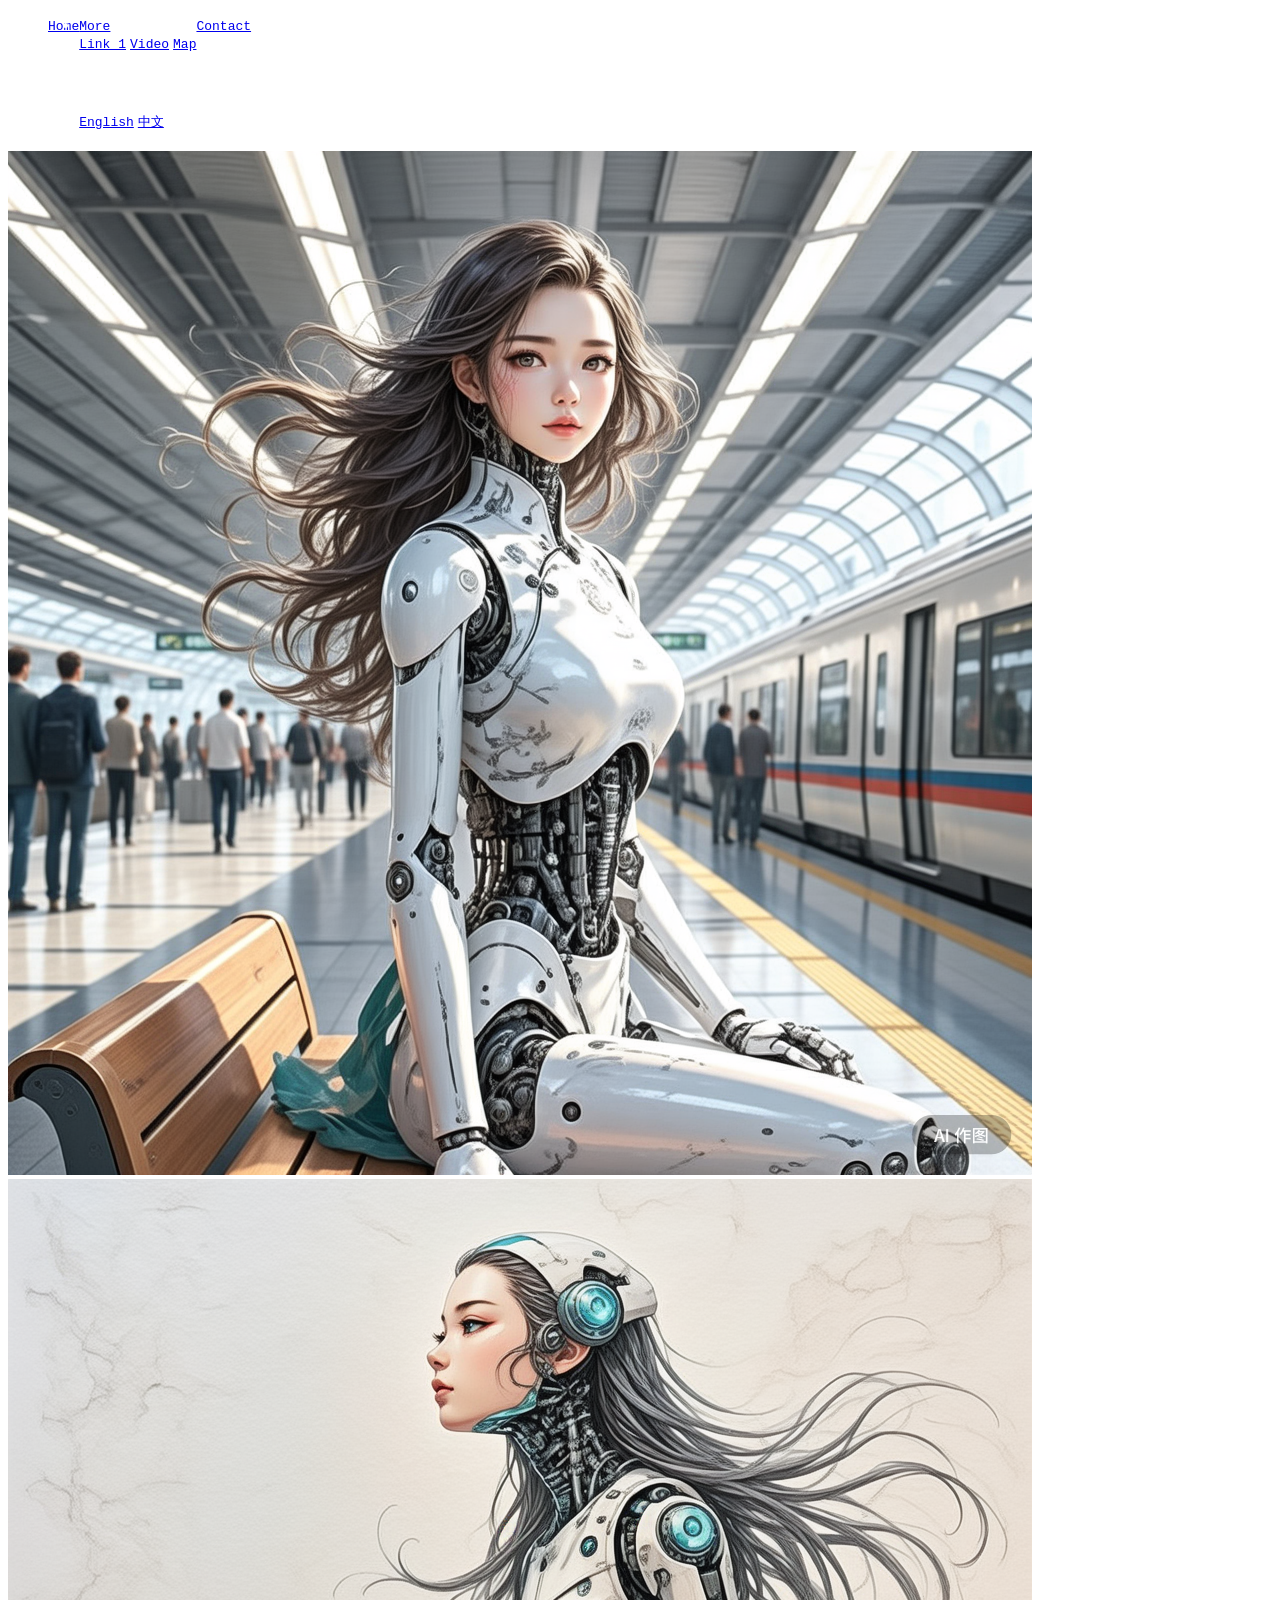
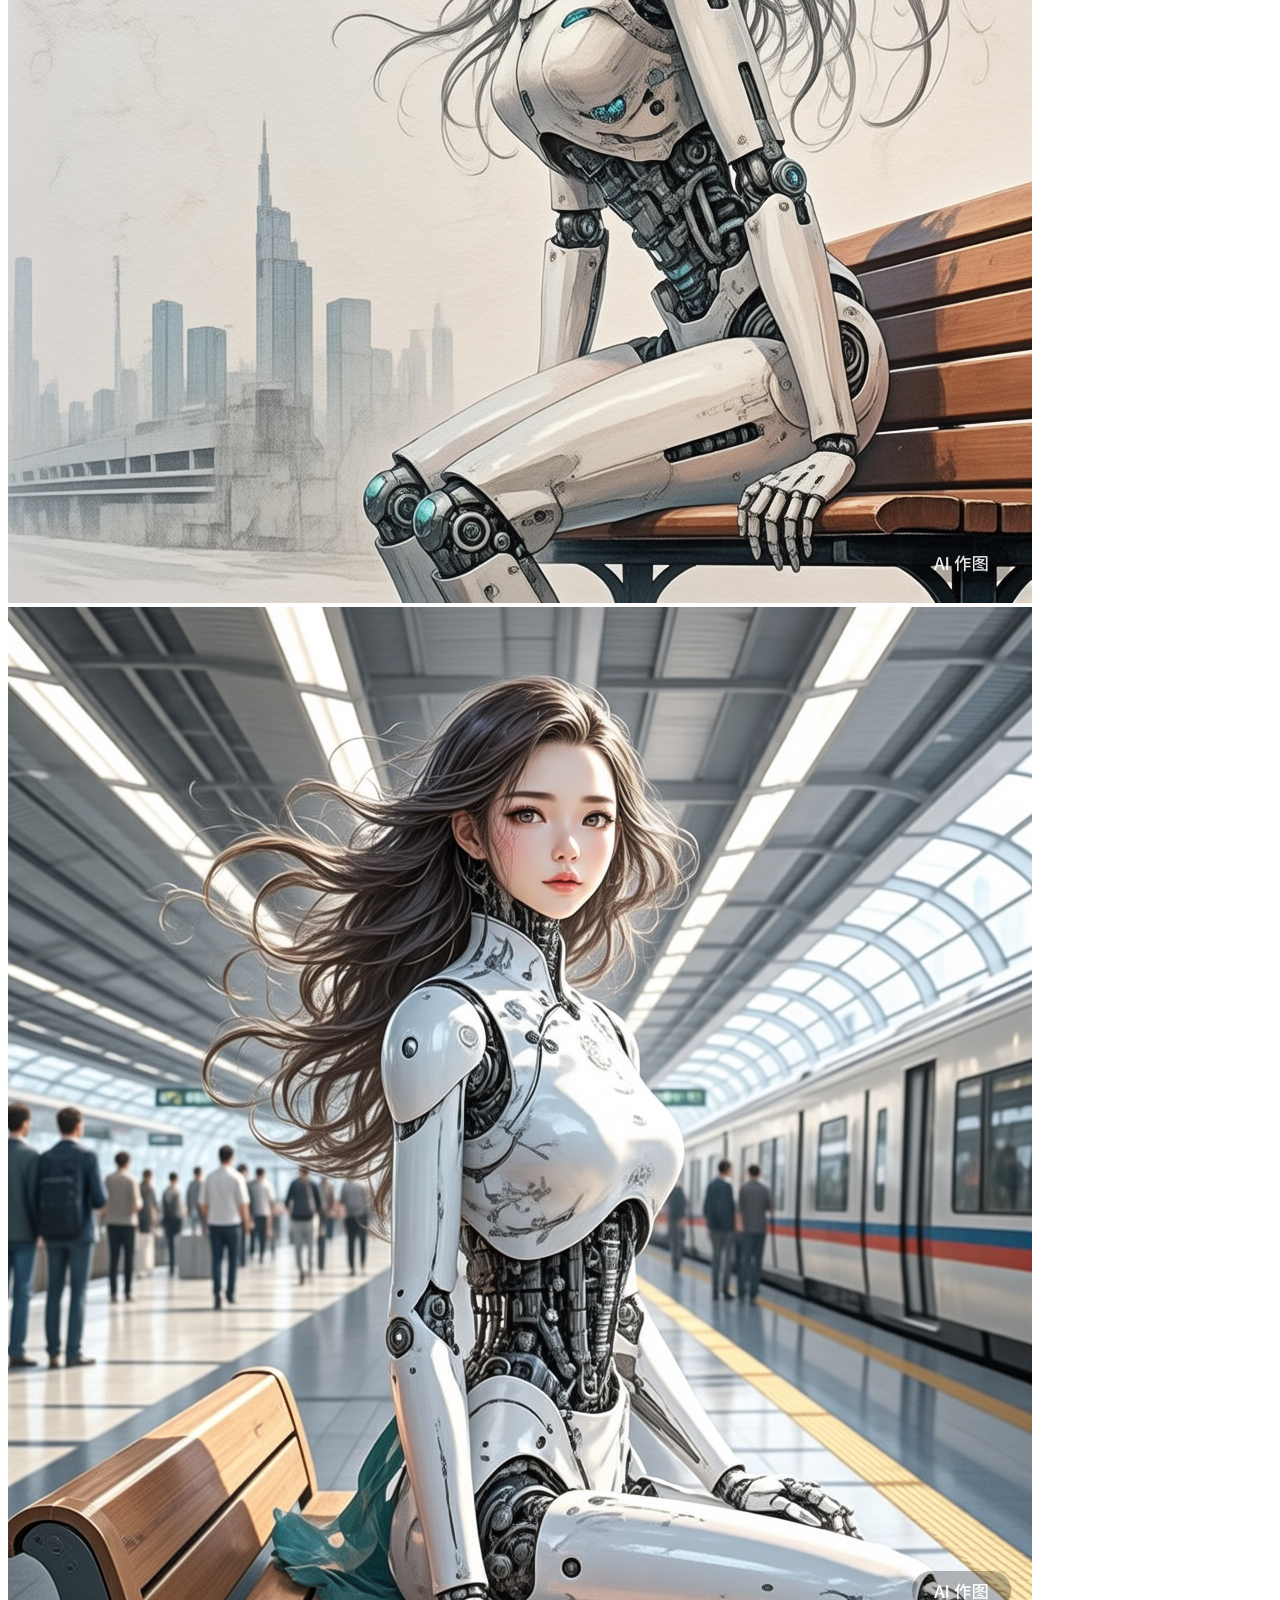
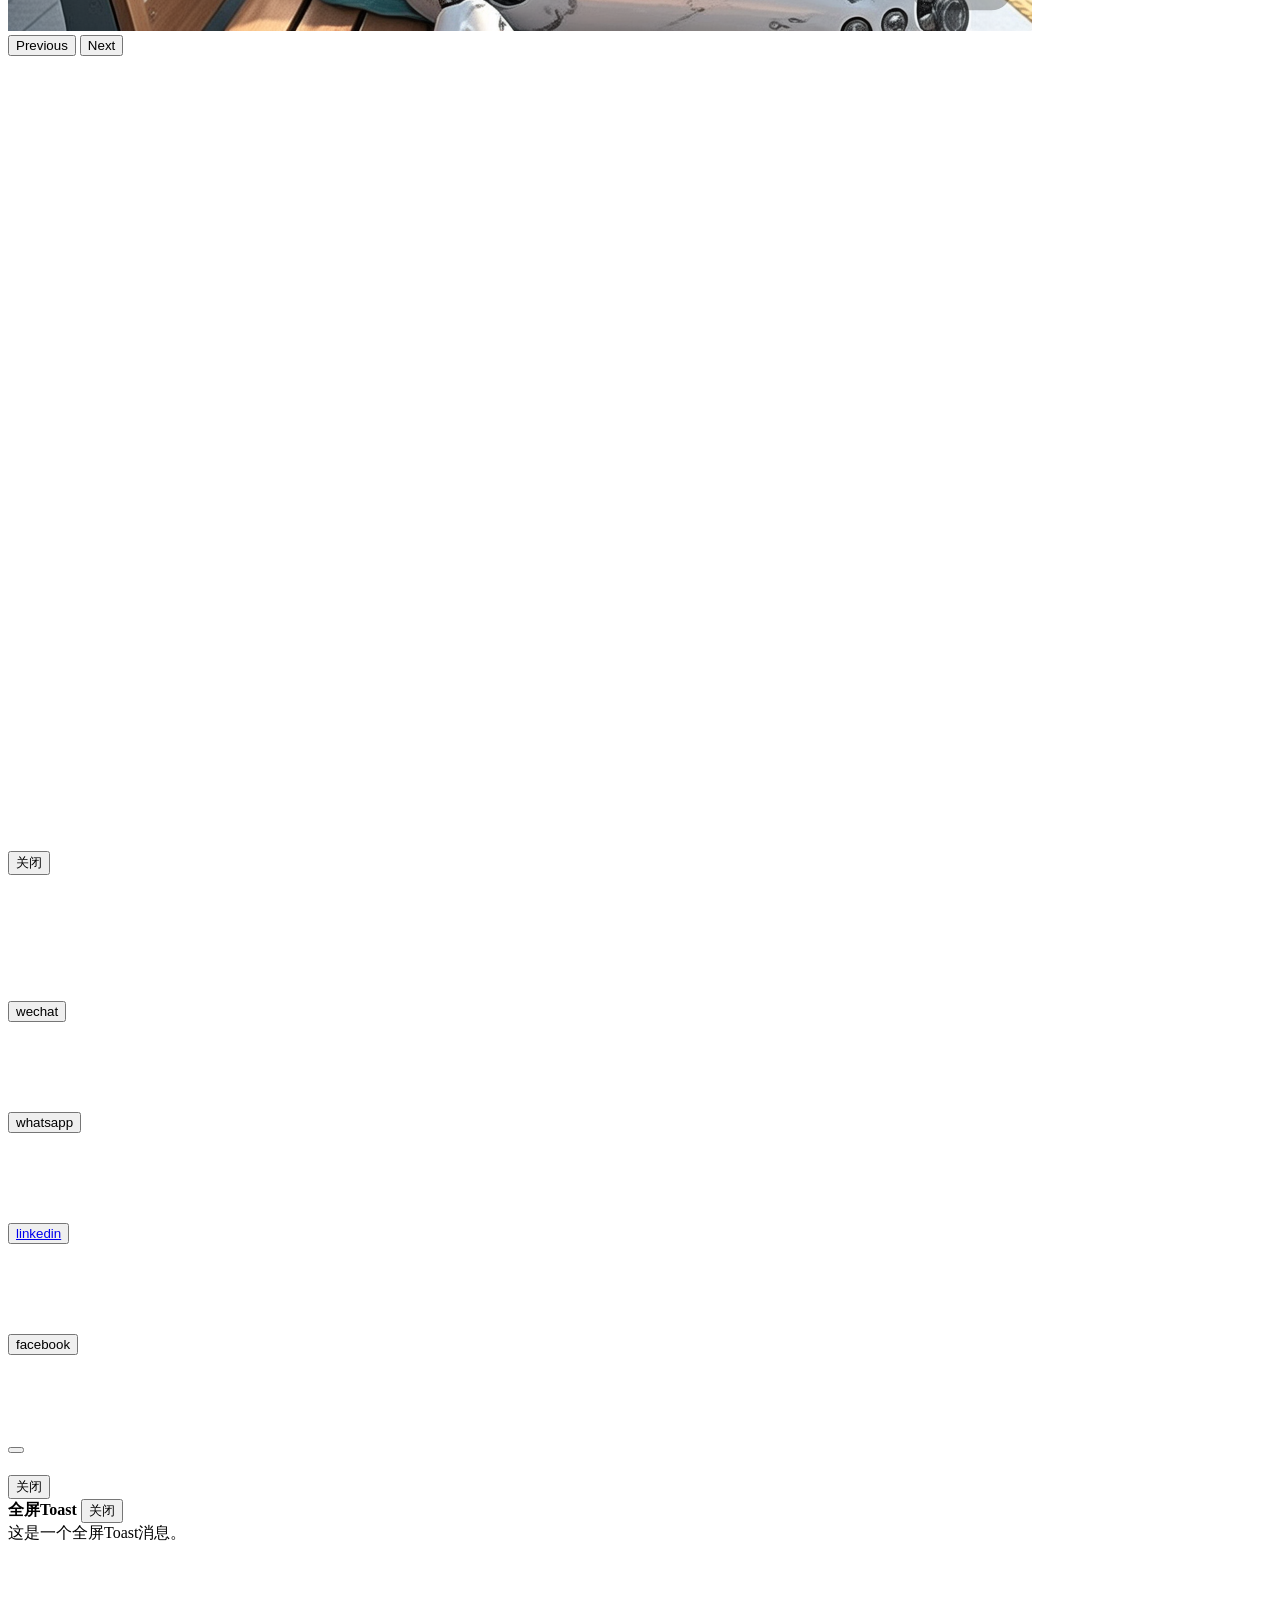
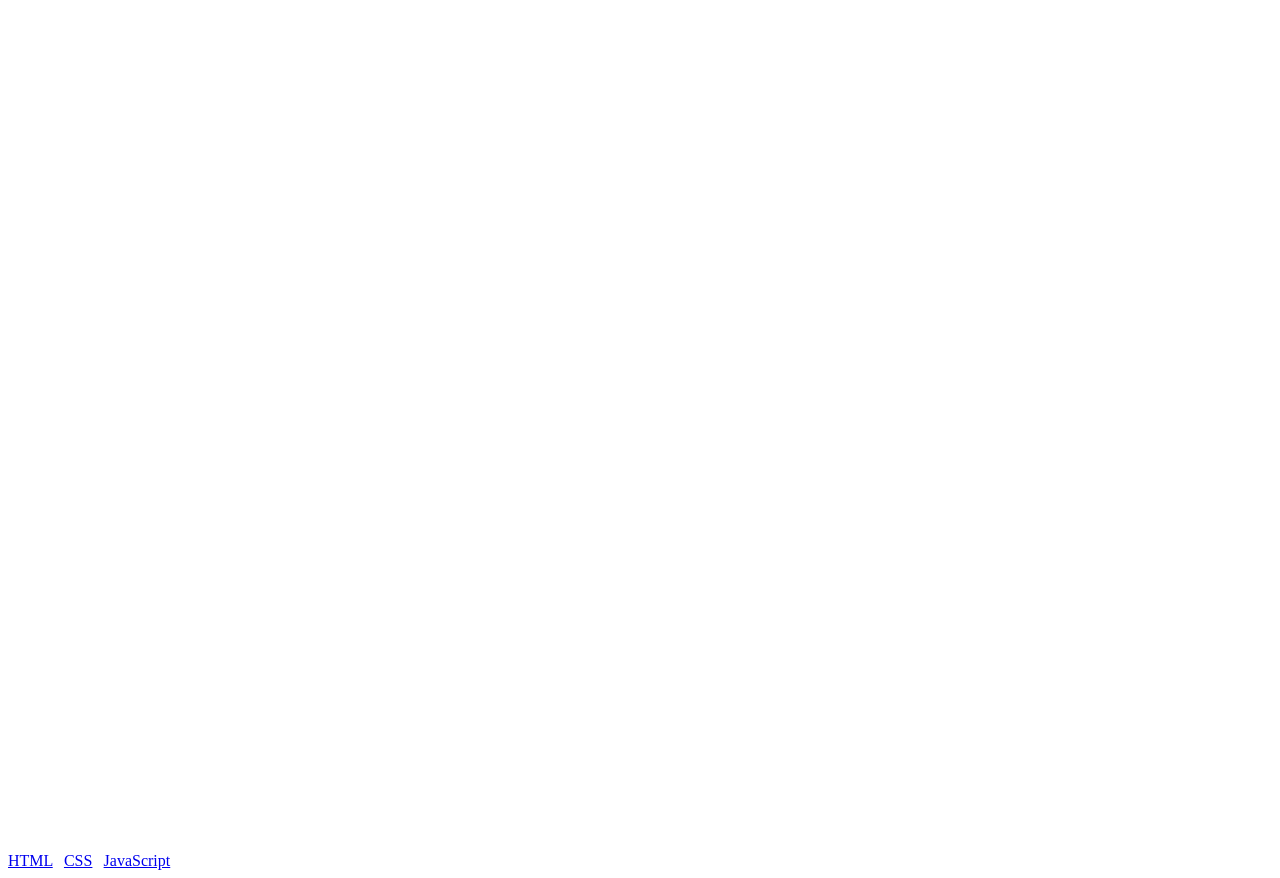
<file: index.html>
<!DOCTYPE html>

<html lang="zh-cn" >

<head>

   <meta charset="utf-8"> 

   <title>网站框架</title>

   <link href="https://cdn.staticfile.net/bootstrap/5.3.2/css/bootstrap.min.css" rel="stylesheet">

   <link href="https://cdn.staticfile.net/bootstrap/5.3.2/css/bootstrap.bundle.min.css" rel="stylesheet">    

   <script src="https://cdn.staticfile.net/bootstrap/5.3.2/js/bootstrap.min.js"></script>

   <script src="https://cdn.staticfile.net/bootstrap/5.3.2/js/bootstrap.bundle.min.js"></script>

   

   <link rel="stylesheet" href="https://cdn.staticfile.net/bootstrap-icons/1.11.3/font/bootstrap-icons.css">



   <meta name="viewport" content="width=device-width, initial-scale=1">



   

   <meta name="apple-mobile-web-app-capable" content="yes"/>

   <meta name="author" content="刘杰华">

   <!-- 网站描述，显示在搜索结果中 -->

   <meta name="description" content="个人网站"/>

   <!-- 关键词，3-10个之间，用英文逗号隔开 -->

   <meta name="keywords" content="测试,HTML, meta tag, tag reference"/>



</head>

<body class="bg-gradient" style="color: rgb(255, 255, 255);">



<!-- 导航栏 *************************************************************-->

    <style>

        .nav-tabs {

          display: flex;

          flex-wrap: nowrap;

          white-space: nowrap;
            }





    </style>



    <div class="container-fluid fixed-top">

        <div class="row bg-light">

      

            <div class="col-10">

                <ul class="nav nav-tabs ">

                    <li class="nav-item">

                      <a class="nav-link active" href="index.html"><kbd class="lead">Home</kbd></a>

                    </li>

                    <!-- 

                    <li class="nav-item">

                      <a class="nav-link" href="map.html"><kbd class="lead">Map</kbd></a>

                    </li>

                    -->

                    <li class="nav-item dropdown">

                        <a class="nav-link dropdown-toggle" href="#" id="navbardrop" data-bs-toggle="dropdown">

                          <kbd class="lead">More</kbd> 

                        </a>

                        <div class="dropdown-menu">

                          <a class="dropdown-item" href="#"><kbd class="lead">Link 1</kbd></a>

                          <a class="dropdown-item" href="video.html" target="_blank"><kbd class="lead">Video</kbd></a>

                          <a class="dropdown-item" href="map.html"target="_blank"><kbd class="lead">Map</kbd></a>

                          <div class="dropdown-divider"></p></div>
                          <h5>Language</h5>

                          <a href="#" class="dropdown-item" id="lang-en"><kbd class="lead">English</kbd></a>

                          <a href="#" class="dropdown-item" id="lang-zh"><kbd class="lead">中文</kbd></a>
                        </div>

                    </li>







                    <li class="nav-item">

                        <a class="nav-link btn btn-primary" data-bs-toggle="offcanvas" href="#offcanvasExample" role="button" aria-controls="offcanvasExample">
  
                          <kbd class="lead">Contact</kbd></a>
  
                      </li>

                </ul>

            </div>

            <div class="col"></div>

        </div>

    </div>

<!-- 导航栏 *************************************************************-->



<!-- 轮播图 **************************************************************-->

    <div class="container" style="height: 100% ;">  

        <div class="row mt-5 "   >

            <h2 style="color: black;" ><div data-translate="xiangceweiweizhi">精彩瞬间</div></h2>

            <div class="col-12">

           

                <div>



                    <div id="carouselExampleControls" class="carousel slide" data-bs-ride="carousel"  >

                        <div class="carousel-inner">

                            <div class="carousel-item active">

                                <img src="img/robot-g.png" class="d-block w-100 " alt="Image 1">

                            </div>

                            <div class="carousel-item">

                                <img src="img/robot-g2.png" class="d-block w-100 " alt="Image 2">

                            </div>

                            <div class="carousel-item">

                                <a href="https://www.baidu.com" target="_blank">

                                    <img src="img/robot-g.png" class="d-block w-100 " alt="Image 3">

                                </a>

                            </div>

                                

                            </div>

                        </div>

                    </div>



                    <button class="carousel-control-prev" type="button" data-bs-target="#carouselExampleControls" data-bs-slide="prev">

                        <span class="carousel-control-prev-icon" aria-hidden="true"></span>

                        <span class="visually-hidden">Previous</span>

                    </button>

                    <button class="carousel-control-next" type="button" data-bs-target="#carouselExampleControls" data-bs-slide="next">

                        <span class="carousel-control-next-icon" aria-hidden="true"></span>

                        <span class="visually-hidden">Next</span>

                    </button>

                     

                </div>

            </div>

            

        </div>

    </div>      

<!-- 轮播图 **************************************************************-->



<!-- 内容范围**************************************************************-->

<div class="container mt-5">

    <div class="row mt-5 "   ></div>

    

    <div class="col"></div>

    <div class="col-10">

        <div class="card">  

            

            <div class="card-body">

                <h5 class="card-title"><div data-translate="kapianname1">企业动态</div></h5>

                <iframe src="http://m.nobox.top/wz.html" width="100%" height="300" style="border:none;">

                    您的浏览器不支持iframe标签。

                </iframe>

            </div>

              

        </div>



    </div>



    <div class="col"></div>

    





</div>





<div class="container mt-5">

    <div class="row mt-5 "   ></div>

    

    <div class="col"></div>

    <div class="col-10">

        <div class="card">  

            

            <div class="card-body">

                <h5 class="card-title"><div data-translate="kapianname2">行业今日新闻</div></h5>

                <iframe src="http://m.nobox.top/news.html" width="100%" height="300" style="border:none;">

                    您的浏览器不支持iframe标签。

                </iframe>

            </div>

              

        </div>



    </div>



    <div class="col"></div>

    





</div>



<!-- 内容范围*******************************************************************-->



<!-- 左侧边栏 

    id="offcanvasExample2" id="offcanvasExampleLabel2" data-bs-target="#myModal2" **********************************************************************-->

    

    <div class="offcanvas offcanvas-start" tabindex="-1" id="offcanvasExample" aria-labelledby="offcanvasExampleLabel">

        <div class="offcanvas-header">

            <h5 class="offcanvas-title" id="offcanvasExampleLabel"><div data-translate="cebianlanname">联系方式</div></h5>

            <button type="button" class="btn btn-danger" data-bs-dismiss="offcanvas" aria-label="Close">关闭</button>

        </div>

        <div class="offcanvas-body">

            <div>

                <p>这里是侧边栏内容</p>

            </div>

            <div class="container" >

                <i class="bi bi-wechat" style="font-size: 6rem; color: rgb(8, 192, 85);"></i>

                <button type="button" class="btn btn-primary" data-bs-toggle="modal" data-bs-target="#myModal">

                    wechat

                </button>

                

                <br/>

        

                <i class="bi bi-whatsapp" style="font-size: 6rem; color: rgb(8, 192, 85);"></i>

                <button type="button" class="btn">

                    whatsapp

                </button>

                

                

                <br/>

                <i class="bi bi-linkedin" style="font-size: 6rem; color: rgba(52, 80, 243, 0.856);"></i>

                <button type="button" class="btn">

                    <a href="#">linkedin</a>

                </button>

                

                <br/>

                <i class="bi bi-facebook" style="font-size: 6rem; color: rgba(52, 80, 243, 0.856);"></i> 

                <button type="button" class="btn">

                    facebook

                </button>

            </div>



        </div>



    </div>

    

<!-- 左侧边栏 **********************************************************************-->



<!--wechat myModal模态框

    id="myModal2" aria-labelledby="exampleModalLabel2" ************************************************************ -->

    <div class="modal fade" id="myModal" tabindex="-1" aria-labelledby="exampleModalLabel" aria-hidden="true">

        <div class="modal-dialog modal-fullscreen-sm-down">

            <div class="modal-content">

        

                <!-- 模态框头部 -->

                <div class="modal-header">

                    <h4 class="modal-title">模态框标题</h4>



                    <button type="button" class="btn-close" data-bs-dismiss="modal"></button>

                </div>

                

        

                <!-- 模态框内容 -->

                <div class="modal-body">

                    <div class="card">

                        <div class="card-body">

                            <i class="bi bi-lightbulb"></i>

                            这里写内容

                        </div>

                    </div>

                </div>

        

                <!-- wechat myModal模态框底部 -->

                <div class="modal-footer">

                    <button type="button" class="btn btn-danger" data-bs-dismiss="modal">关闭</button>

                </div>

        

            </div>

        </div>

    </div>

<!--wechat myModal模态框************************************************************ -->



<!-- Toast全屏 ********************************************************************-->



<!-- 触发Toast的按钮**********

    <button type="button" class="btn btn-primary" onclick="showToast()">显示全屏Toast</button>



-->

    



    <div class="toast-container position-fixed top-0 start-0 w-100 h-100 d-flex justify-content-center align-items-center">

        <div class="toast" role="alert" aria-live="assertive" aria-atomic="true" id="myToast">

            <div class="toast-header">

                <strong class="me-auto">全屏Toast</strong>

                <button type="button" class="btn btn-danger" data-bs-dismiss="toast" aria-label="Close">关闭</button>

            </div>

            <div class="toast-body">

                这是一个全屏Toast消息。



            </div>



            <br/>

            <iframe id="bilibiliVideo" src="//player.bilibili.com/player.html?isOutside=true&aid=910124070&bvid=BV1iM4y1y7oA&cid=1097137119&p=1&autoplay=0" width="100%" height="700" scrolling="no" border="0" frameborder="no" framespacing="0" allowfullscreen="true"></iframe>

          

        </div>

    </div>



    <style>

        /* 自定义全屏Toast样式 */

        .toast-container {

          z-index: 1055; /* 确保Toast在最上层 */

        }

        

        .toast-container .toast {

          width: 100vw;

          max-width: none;

          height: 100vh;

          margin: 0;

          background-color: rgb(255, 255, 255); /* 背景颜色和透明度 */

          color: rgb(0, 0, 0); /* 文字颜色 */

        }

    </style>

        

    <script>

        function showToast() {

          var toastEl = document.getElementById('myToast');

          var toast = new bootstrap.Toast(toastEl);

          toast.show();

        }

    </script>

<!-- Toast全屏 ********************************************************************-->

 



<footer class="footer mt-auto bg-light">

    <div class="container text-center">

        <p class="text-muted">Copyright © 2024 刘杰华.</p>

        <nav>

            <a href="/html/">HTML</a> |

            <a href="/css/">CSS</a> |

            <a href="/js/">JavaScript</a> |

            

        </nav>

    </div>

</footer>


<script src="language.js"></script>
</body>

</html>
</file>
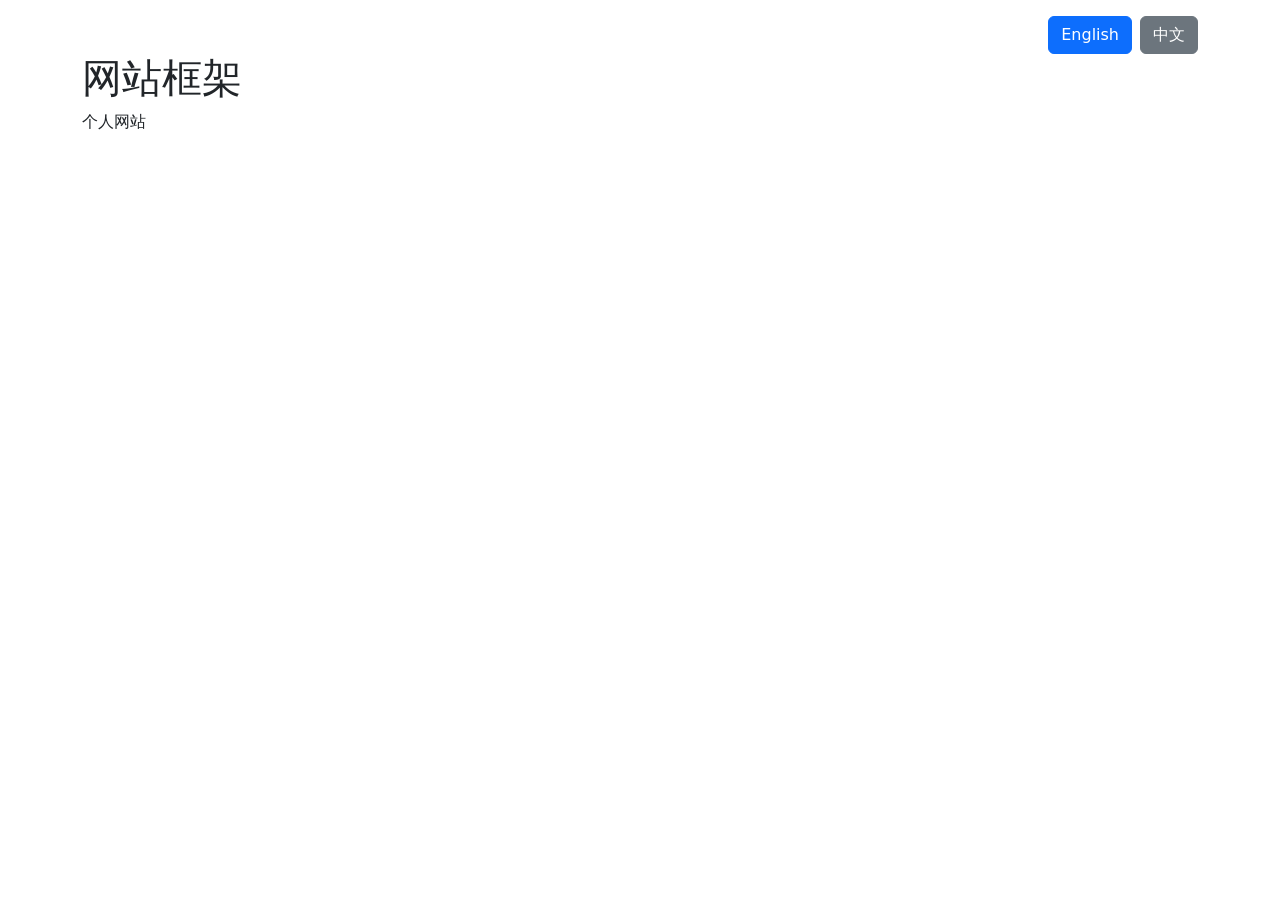
<file: duoyuyan.html>
<!DOCTYPE html>
<html lang="en">
<head>
  <meta charset="UTF-8">
  <meta name="viewport" content="width=device-width, initial-scale=1.0">
  <title>多语言网页示例</title>
  <link href="https://cdn.jsdelivr.net/npm/bootstrap@5.1.3/dist/css/bootstrap.min.css" rel="stylesheet">
</head>
<body>
  <div class="container">
    <div class="d-flex justify-content-end mt-3">
      <!-- 语言切换按钮 -->
      <button class="btn btn-primary me-2" id="lang-en">English</button>
      <button class="btn btn-secondary" id="lang-zh">中文</button>
    </div>

    <h1 data-translate="title">标题</h1>
    <p data-translate="description">描述内容</p>
  </div>

  <!-- 引入外部的 JavaScript 文件 -->
  <script src="language.js"></script>
</body>
</html>
</file>
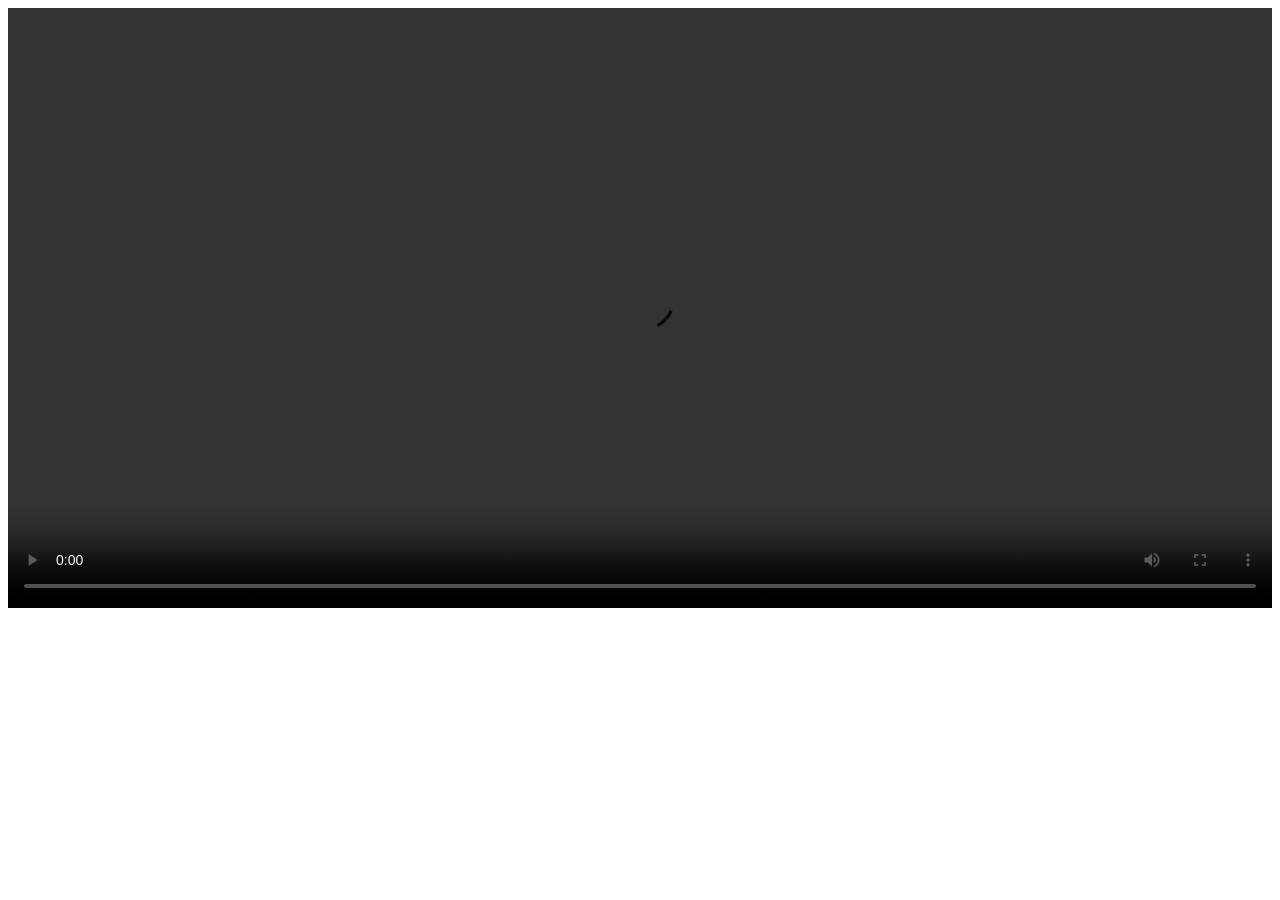
<file: onevideo1.html>
<!DOCTYPE html>
<html lang="zh-cn" >
<head>
   <meta charset="utf-8"> 
   <title>article links</title>
   <link href="https://cdn.staticfile.net/bootstrap/5.3.2/css/bootstrap.min.css" rel="stylesheet">
   <link href="https://cdn.staticfile.net/bootstrap/5.3.2/css/bootstrap.bundle.min.css" rel="stylesheet">    
   <script src="https://cdn.staticfile.net/bootstrap/5.3.2/js/bootstrap.min.js"></script>
   <script src="https://cdn.staticfile.net/bootstrap/5.3.2/js/bootstrap.bundle.min.js"></script>
   
   <link rel="stylesheet" href="https://cdn.staticfile.net/bootstrap-icons/1.11.3/font/bootstrap-icons.css">

   <meta name="viewport" content="width=device-width, initial-scale=1">

   
   <meta name="apple-mobile-web-app-capable" content="yes"/>
   <meta name="author" content="刘杰华">
   <!-- 网站描述，显示在搜索结果中 -->
   <meta name="description" content="这是测试用的HTML页面"/>
   <!-- 关键词，3-10个之间，用英文逗号隔开 -->
   <meta name="keywords" content="测试,HTML, meta tag, tag reference"/>

</head>
<body class="bg-gradient" style="color: rgb(255, 255, 255);">


  <div class="container " style="margin-left: 0;"> 
    <div class="embed-responsive embed-responsive-16by9"><!-- 视频播放器 4by3 16by9 -->
      <video class="embed-responsive-item " height="600" width="100%" controls>
          <source src="https://m.nobox.top/video\01.mp4" type="video/mp4">
          
          您的浏览器不支持视频标签。
      </video>

  </div>




</body>
</html>
</file>
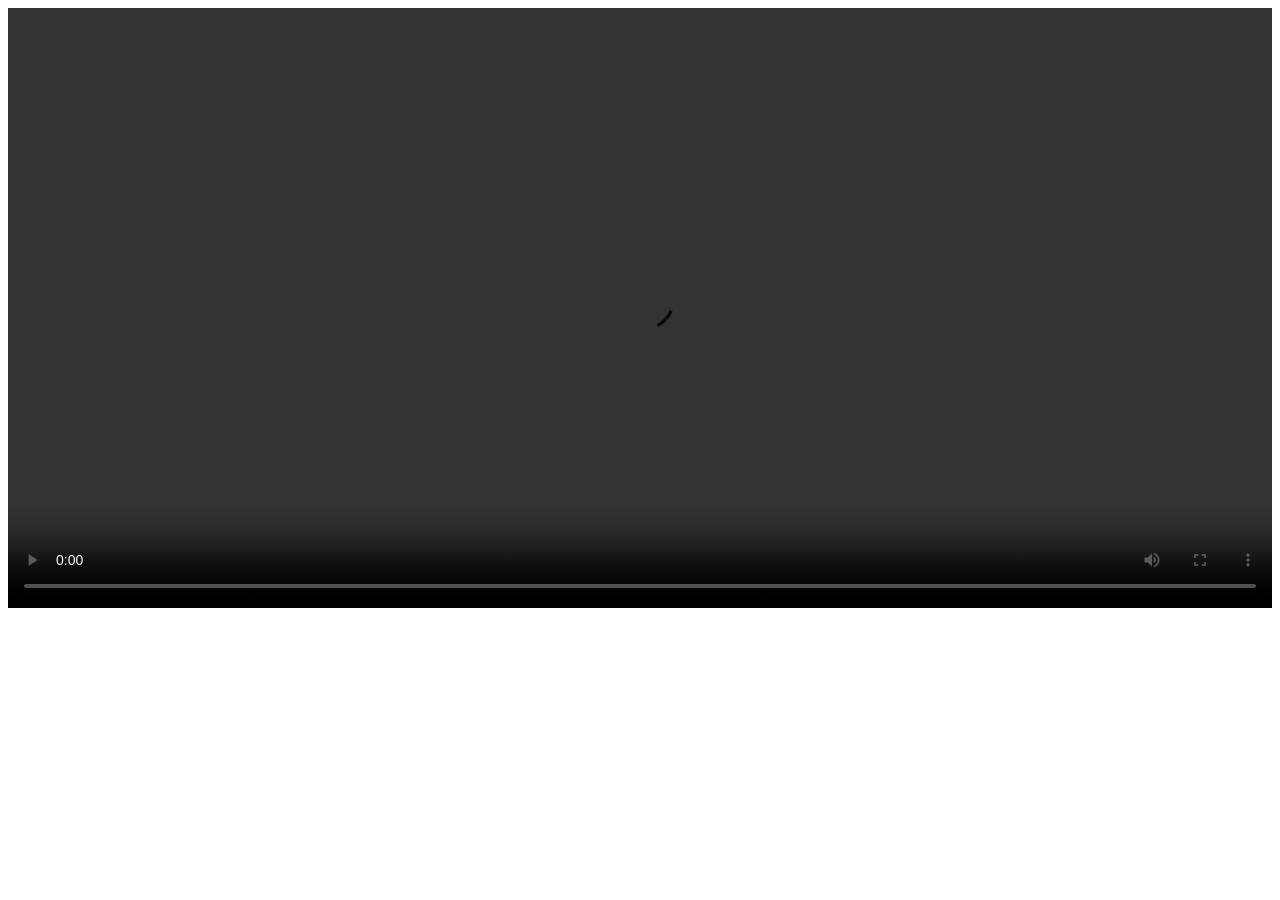
<file: onevideo2.html>
<!DOCTYPE html>
<html lang="zh-cn" >
<head>
   <meta charset="utf-8"> 
   <title>article links</title>
   <link href="https://cdn.staticfile.net/bootstrap/5.3.2/css/bootstrap.min.css" rel="stylesheet">
   <link href="https://cdn.staticfile.net/bootstrap/5.3.2/css/bootstrap.bundle.min.css" rel="stylesheet">    
   <script src="https://cdn.staticfile.net/bootstrap/5.3.2/js/bootstrap.min.js"></script>
   <script src="https://cdn.staticfile.net/bootstrap/5.3.2/js/bootstrap.bundle.min.js"></script>
   
   <link rel="stylesheet" href="https://cdn.staticfile.net/bootstrap-icons/1.11.3/font/bootstrap-icons.css">

   <meta name="viewport" content="width=device-width, initial-scale=1">

   
   <meta name="apple-mobile-web-app-capable" content="yes"/>
   <meta name="author" content="刘杰华">
   <!-- 网站描述，显示在搜索结果中 -->
   <meta name="description" content="这是测试用的HTML页面"/>
   <!-- 关键词，3-10个之间，用英文逗号隔开 -->
   <meta name="keywords" content="测试,HTML, meta tag, tag reference"/>

</head>
<body class="bg-gradient" style="color: rgb(255, 255, 255);">


  <div class="container " style="margin-left: 0;"> 
    <div class="embed-responsive embed-responsive-16by9"><!-- 视频播放器 4by3 16by9 -->
      <video class="embed-responsive-item " height="600" width="100%" controls>
          <source src="https://mpvideo.qpic.cn/0b2eo4aa4aaaymai52dedrrva56dbz3qadqa.f10002.mp4?dis_k=7bf1c5caf8fdcf581508fde179273a63&dis_t=1726467460&play_scene=10110&auth_info=AOjuldJxEdTqjv8PZZf2s9RSAEZAenU5U20cRW4AejhqSxBjZxAxOGdPaWlHMEsNd2YUVhF3fzFcZE1aUHdxc2EWRjN7Ri8y&auth_key=495d5c617645eb71252dd2fdbcbc8a71&vid=wxv_2649771042026110981&format_id=10002&support_redirect=1&mmversion=7.0.20.1781" type="video/mp4">
          
          您的浏览器不支持视频标签。
      </video>

  </div>




</body>
</html>
</file>
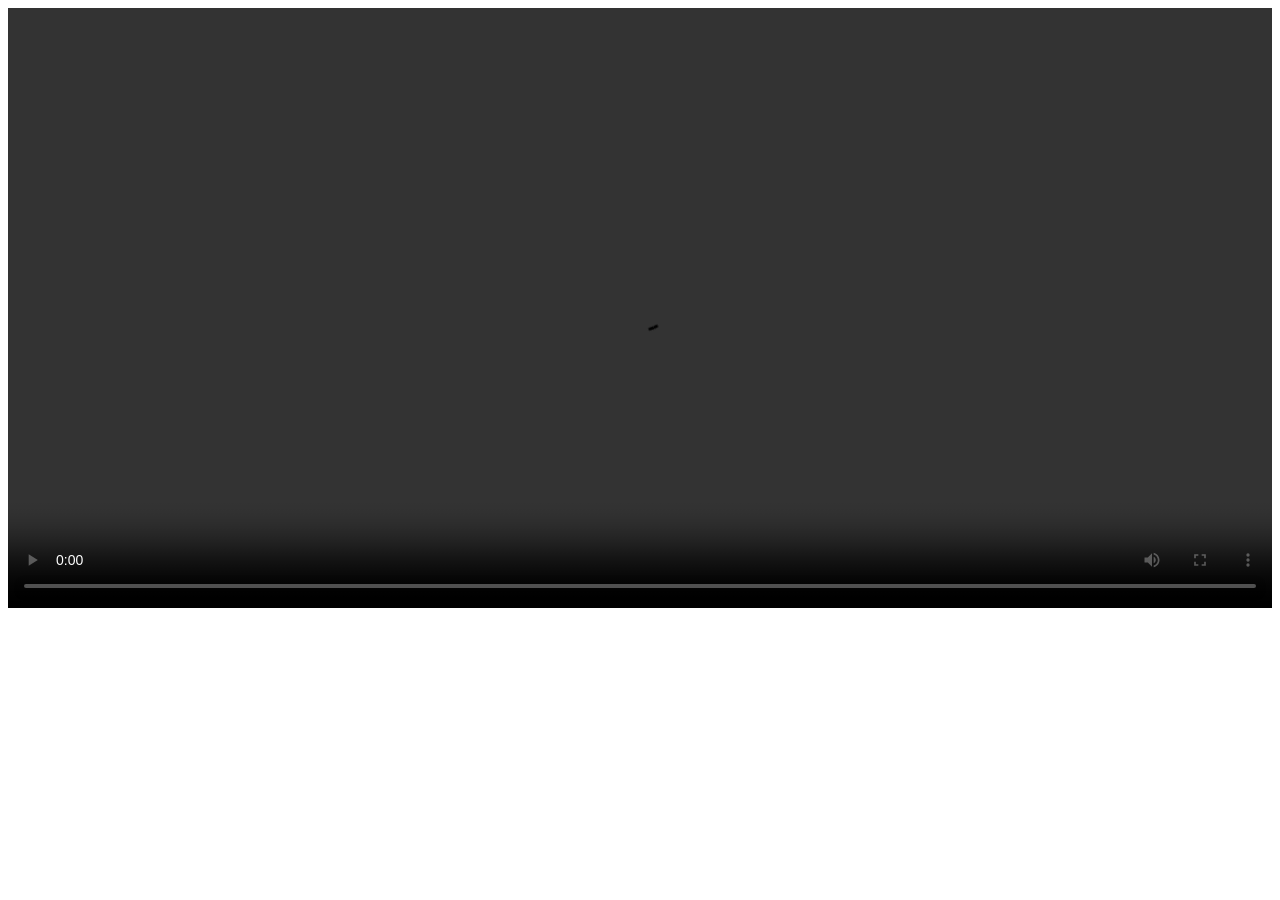
<file: onevideo3.html>
<!DOCTYPE html>
<html lang="zh-cn" >
<head>
   <meta charset="utf-8"> 
   <title>article links</title>
   <link href="https://cdn.staticfile.net/bootstrap/5.3.2/css/bootstrap.min.css" rel="stylesheet">
   <link href="https://cdn.staticfile.net/bootstrap/5.3.2/css/bootstrap.bundle.min.css" rel="stylesheet">    
   <script src="https://cdn.staticfile.net/bootstrap/5.3.2/js/bootstrap.min.js"></script>
   <script src="https://cdn.staticfile.net/bootstrap/5.3.2/js/bootstrap.bundle.min.js"></script>
   
   <link rel="stylesheet" href="https://cdn.staticfile.net/bootstrap-icons/1.11.3/font/bootstrap-icons.css">

   <meta name="viewport" content="width=device-width, initial-scale=1">

   
   <meta name="apple-mobile-web-app-capable" content="yes"/>
   <meta name="author" content="刘杰华">
   <!-- 网站描述，显示在搜索结果中 -->
   <meta name="description" content="这是测试用的HTML页面"/>
   <!-- 关键词，3-10个之间，用英文逗号隔开 -->
   <meta name="keywords" content="测试,HTML, meta tag, tag reference"/>

</head>
<body class="bg-gradient" style="color: rgb(255, 255, 255);">


  <div class="container " style="margin-left: 0;"> 
    <div class="embed-responsive embed-responsive-16by9"><!-- 视频播放器 4by3 16by9 -->
      <video class="embed-responsive-item " height="600" width="100%" controls>
          <source src="
          https://big.nobox.top/6hia63P8UhACSkub.mp4" type="video/mp4">
          
          您的浏览器不支持视频标签。
      </video>

  </div>




</body>
</html>
</file>
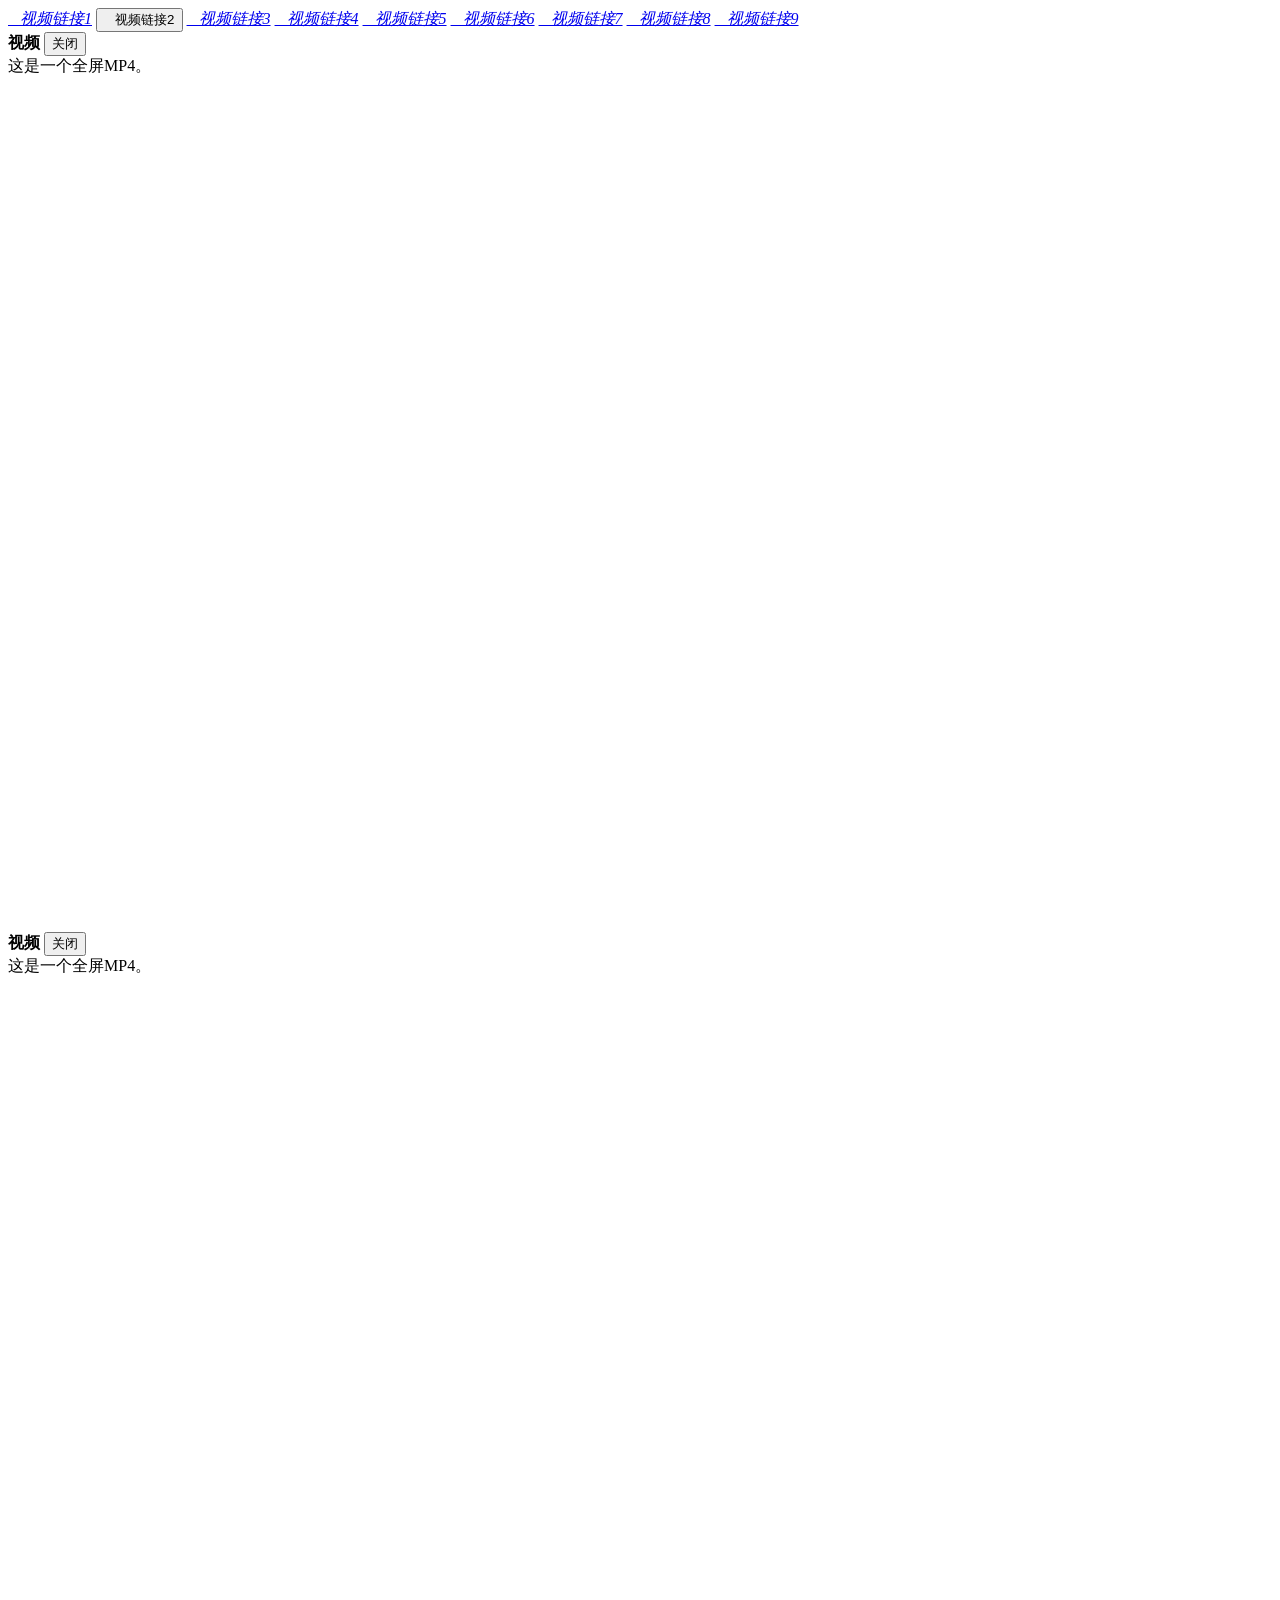
<file: video.html>
<!DOCTYPE html>
<html lang="zh-cn" >
<head>
   <meta charset="utf-8"> 
   <title>video page</title>
   <link href="https://cdn.staticfile.net/bootstrap/5.3.2/css/bootstrap.min.css" rel="stylesheet">
   <link href="https://cdn.staticfile.net/bootstrap/5.3.2/css/bootstrap.bundle.min.css" rel="stylesheet">    
   <script src="https://cdn.staticfile.net/bootstrap/5.3.2/js/bootstrap.min.js"></script>
   <script src="https://cdn.staticfile.net/bootstrap/5.3.2/js/bootstrap.bundle.min.js"></script>
   
   <link rel="stylesheet" href="https://cdn.staticfile.net/bootstrap-icons/1.11.3/font/bootstrap-icons.css">

   <meta name="viewport" content="width=device-width, initial-scale=1">

   
   <meta name="apple-mobile-web-app-capable" content="yes"/>
   <meta name="author" content="刘杰华">
   <!-- 网站描述，显示在搜索结果中 -->
   <meta name="description" content="这是测试用的HTML页面"/>
   <!-- 关键词，3-10个之间，用英文逗号隔开 -->
   <meta name="keywords" content="测试,HTML, meta tag, tag reference"/>

</head>
<body class="bg-gradient" style="color: rgb(255, 255, 255);">


  <div class="container " style="margin-left: 0;"> 
    <div class="list-group list-group-flush" >
      <a href="onevideo1.html" class="list-group-item list-group-item-action" target="_blank"><i class="bi bi-book">&nbsp;&nbsp;&nbsp;视频链接1</i></a>
      <button type="button" class="btn btn-primary text-start" onclick="showToast2()"><i class="bi bi-camera-reels"></i>&nbsp;&nbsp;&nbsp;视频链接2</button>
      <a href="onevideo2.html" class="list-group-item list-group-item-action" target="_blank"><i class="bi bi-book">&nbsp;&nbsp;&nbsp;视频链接3</i></a>
      <a href="onevideo3.html" class="list-group-item list-group-item-action" target="_blank"><i class="bi bi-book">&nbsp;&nbsp;&nbsp;视频链接4</i></a>
      <a href="#" class="list-group-item list-group-item-action" target="_blank"><i class="bi bi-book">&nbsp;&nbsp;&nbsp;视频链接5</i></a>
      <a href="#" class="list-group-item list-group-item-action" target="_blank"><i class="bi bi-book">&nbsp;&nbsp;&nbsp;视频链接6</i></a>
      <a href="#" class="list-group-item list-group-item-action" target="_blank"><i class="bi bi-book">&nbsp;&nbsp;&nbsp;视频链接7</i></a>
      <a href="#" class="list-group-item list-group-item-action" target="_blank"><i class="bi bi-book">&nbsp;&nbsp;&nbsp;视频链接8</i></a>
      <a href="#" class="list-group-item list-group-item-action" target="_blank"><i class="bi bi-book">&nbsp;&nbsp;&nbsp;视频链接9</i></a>
    </div>

  </div>

<!-- Toast全屏 1********************************************************************-->
  <div class="toast-container position-fixed top-0 start-0 w-100 h-100 d-flex justify-content-center align-items-center">
    <div class="toast" role="alert" aria-live="assertive" aria-atomic="true" id="myToast">
        <div class="toast-header">
            <strong class="me-auto">视频</strong>
            <button type="button" class="btn btn-danger" data-bs-dismiss="toast" aria-label="Close">关闭</button>
        </div>
        <div class="toast-body">
            这是一个全屏MP4。

            <br/>


        </div>

        
        

        </video>
      
    </div>
</div>

<!-- 自定义全屏Toast样式 -->
<style>
  /* 自定义全屏Toast样式 */
  .toast-container {
    z-index: 1055; /* 确保Toast在最上层 */
  }
  
  .toast-container .toast {
    width: 100vw;
    max-width: none;
    height: 100vh;
    margin: 0;
    background-color: rgb(255, 255, 255); /* 背景颜色和透明度 */
    color: rgb(0, 0, 0); /* 文字颜色 */
  }
</style>
  
<script>
  function showToast() {
    var toastEl = document.getElementById('myToast');
    var toast = new bootstrap.Toast(toastEl);
    toast.show();
  }
</script>
<!-- Toast全屏 ********************************************************************-->


<!-- Toast全屏 2********************************************************************-->
<div class="toast-container position-fixed top-0 start-0 w-100 h-100 d-flex justify-content-center align-items-center">
  <div class="toast" role="alert" aria-live="assertive" aria-atomic="true" id="myToast2">
      <div class="toast-header">
          <strong class="me-auto">视频</strong>
          <button type="button" class="btn btn-danger" data-bs-dismiss="toast" aria-label="Close">关闭</button>
      </div>
      <div class="toast-body">
          这是一个全屏MP4。
          <br/>
          <iframe id="bilibiliVideo" src="//player.bilibili.com/player.html?isOutside=true&aid=910124070&bvid=BV1iM4y1y7oA&cid=1097137119&p=1&autoplay=0" width="100%" height="600" scrolling="no" border="0" frameborder="no" framespacing="0" allowfullscreen="true"></iframe>

      </div>

      
      

      </video>
    
  </div>
</div>

<!-- 自定义全屏Toast样式 -->
<style>
/* 自定义全屏Toast样式 */
.toast-container {
  z-index: 1050; /* 确保Toast在最上层 */
}

.toast-container .toast {
  width: 100vw;
  max-width: none;
  height: 100vh;
  margin: 0;
  background-color: rgb(255, 255, 255); /* 背景颜色和透明度 */
  color: rgb(0, 0, 0); /* 文字颜色 */
}
</style>

<script>
function showToast2() {
  var toastEl = document.getElementById('myToast2');
  var toast = new bootstrap.Toast(toastEl);
  toast.show();
}
</script>
<!-- Toast全屏 ********************************************************************-->



</body>
</html>
</file>
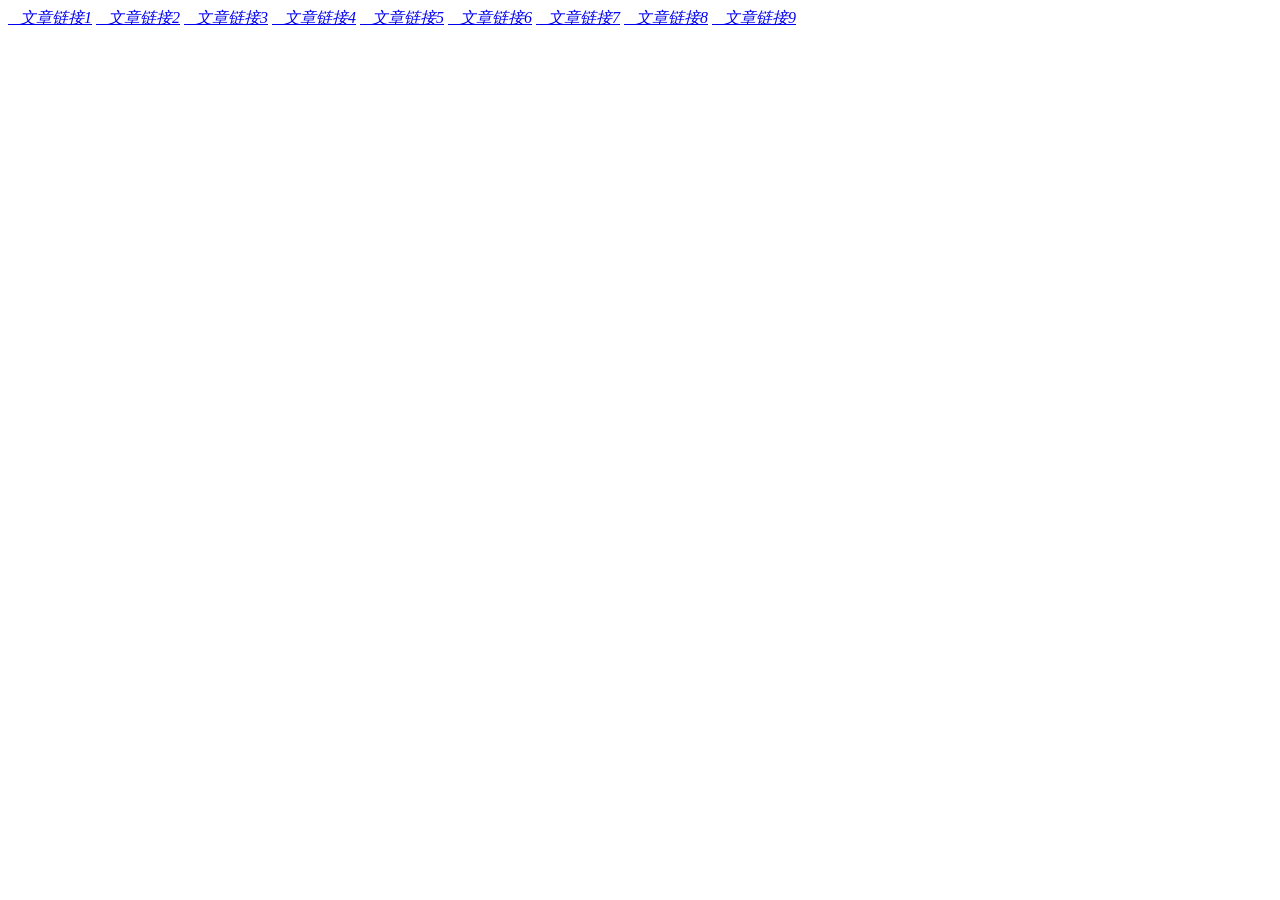
<file: wz.html>
<!DOCTYPE html>
<html lang="zh-cn" >
<head>
   <meta charset="utf-8"> 
   <title>article links</title>
   <link href="https://cdn.staticfile.net/bootstrap/5.3.2/css/bootstrap.min.css" rel="stylesheet">
   <link href="https://cdn.staticfile.net/bootstrap/5.3.2/css/bootstrap.bundle.min.css" rel="stylesheet">    
   <script src="https://cdn.staticfile.net/bootstrap/5.3.2/js/bootstrap.min.js"></script>
   <script src="https://cdn.staticfile.net/bootstrap/5.3.2/js/bootstrap.bundle.min.js"></script>
   
   <link rel="stylesheet" href="https://cdn.staticfile.net/bootstrap-icons/1.11.3/font/bootstrap-icons.css">

   <meta name="viewport" content="width=device-width, initial-scale=1">

   
   <meta name="apple-mobile-web-app-capable" content="yes"/>
   <meta name="author" content="刘杰华">
   <!-- 网站描述，显示在搜索结果中 -->
   <meta name="description" content="这是测试用的HTML页面"/>
   <!-- 关键词，3-10个之间，用英文逗号隔开 -->
   <meta name="keywords" content="测试,HTML, meta tag, tag reference"/>

</head>
<body class="bg-gradient" style="color: rgb(255, 255, 255);">


  <div class="container " style="margin-left: 0;"> 
    <div class="list-group list-group-flush " >
      <a href="#" class="list-group-item list-group-item-action" target="_blank"><i class="bi bi-book">&nbsp;&nbsp;&nbsp;文章链接1</i></a>
      <a href="#" class="list-group-item list-group-item-action" target="_blank"><i class="bi bi-book">&nbsp;&nbsp;&nbsp;文章链接2</i></a>
      <a href="#" class="list-group-item list-group-item-action" target="_blank"><i class="bi bi-book">&nbsp;&nbsp;&nbsp;文章链接3</i></a>
      <a href="#" class="list-group-item list-group-item-action" target="_blank"><i class="bi bi-book">&nbsp;&nbsp;&nbsp;文章链接4</i></a>
      <a href="#" class="list-group-item list-group-item-action" target="_blank"><i class="bi bi-book">&nbsp;&nbsp;&nbsp;文章链接5</i></a>
      <a href="#" class="list-group-item list-group-item-action" target="_blank"><i class="bi bi-book">&nbsp;&nbsp;&nbsp;文章链接6</i></a>
      <a href="#" class="list-group-item list-group-item-action" target="_blank"><i class="bi bi-book">&nbsp;&nbsp;&nbsp;文章链接7</i></a>
      <a href="#" class="list-group-item list-group-item-action" target="_blank"><i class="bi bi-book">&nbsp;&nbsp;&nbsp;文章链接8</i></a>
      <a href="#" class="list-group-item list-group-item-action" target="_blank"><i class="bi bi-book">&nbsp;&nbsp;&nbsp;文章链接9</i></a>
    </div>

  </div>




</body>
</html>
</file>
